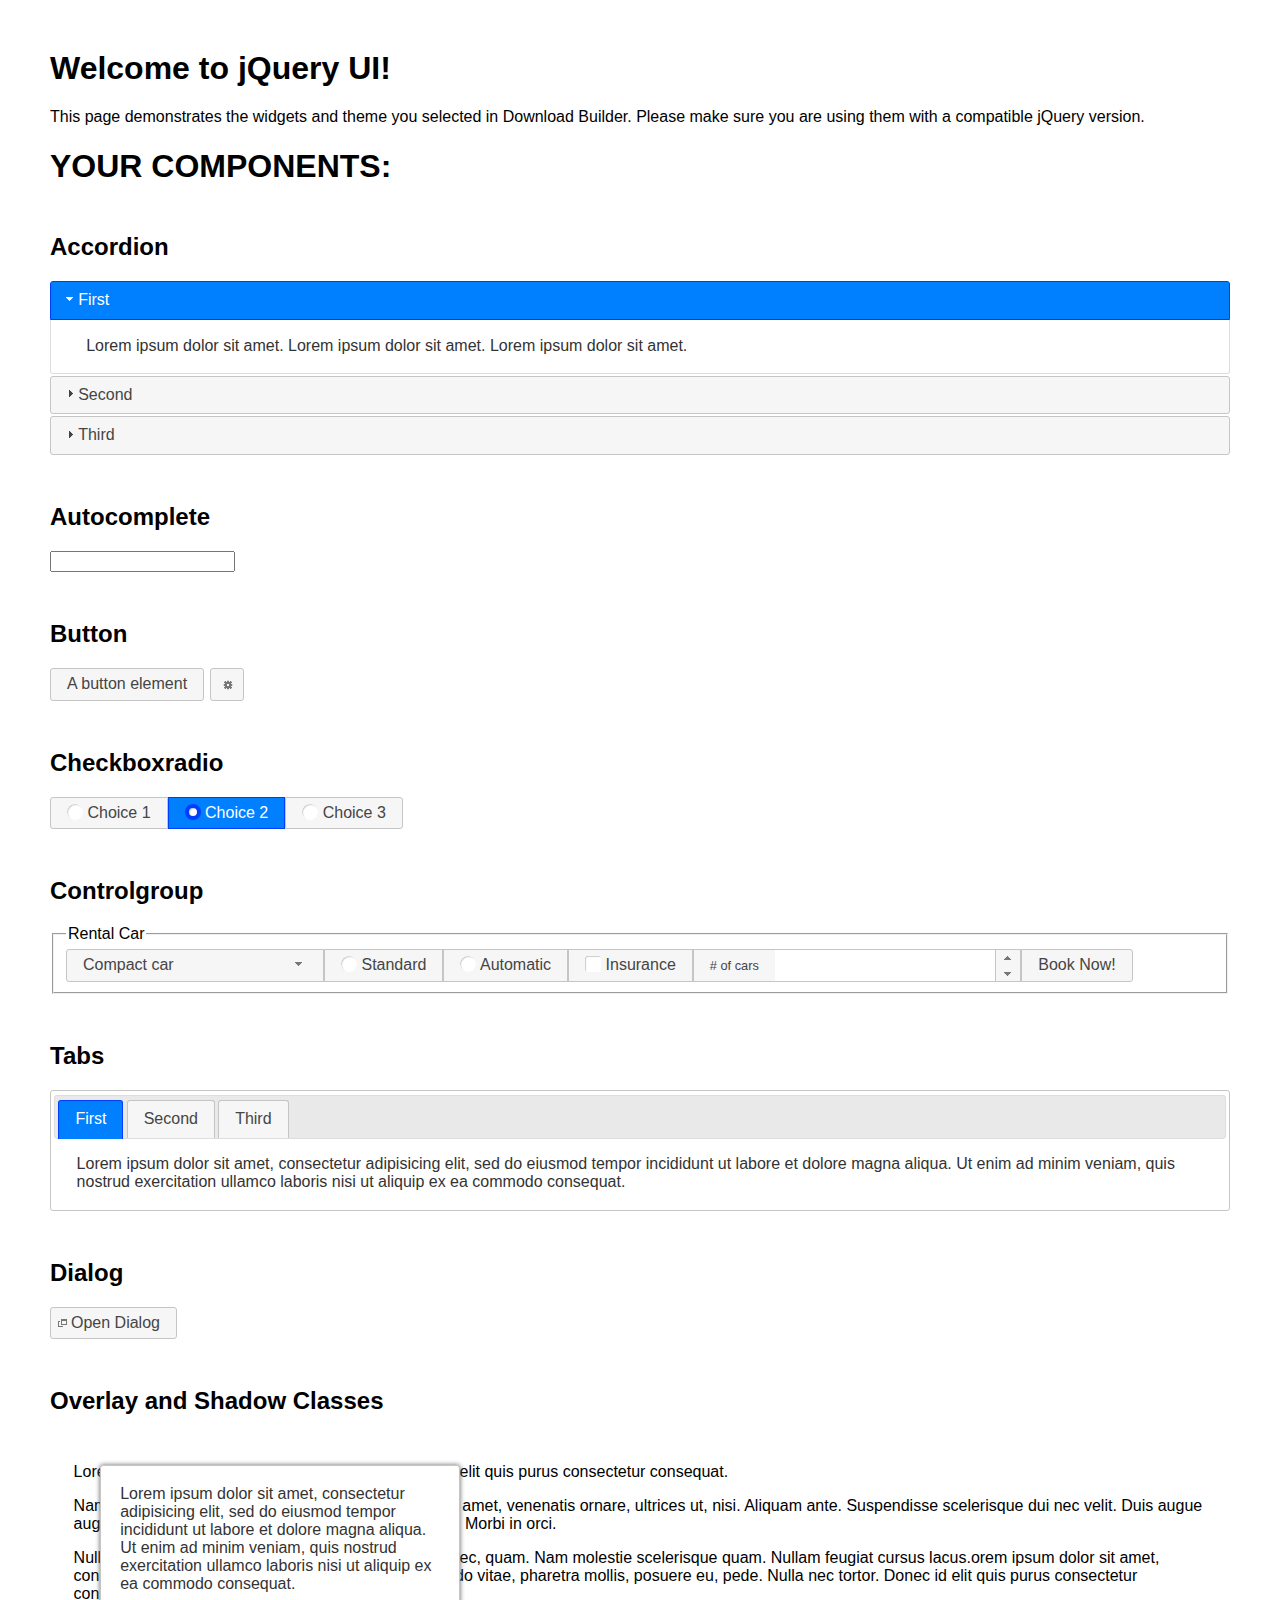
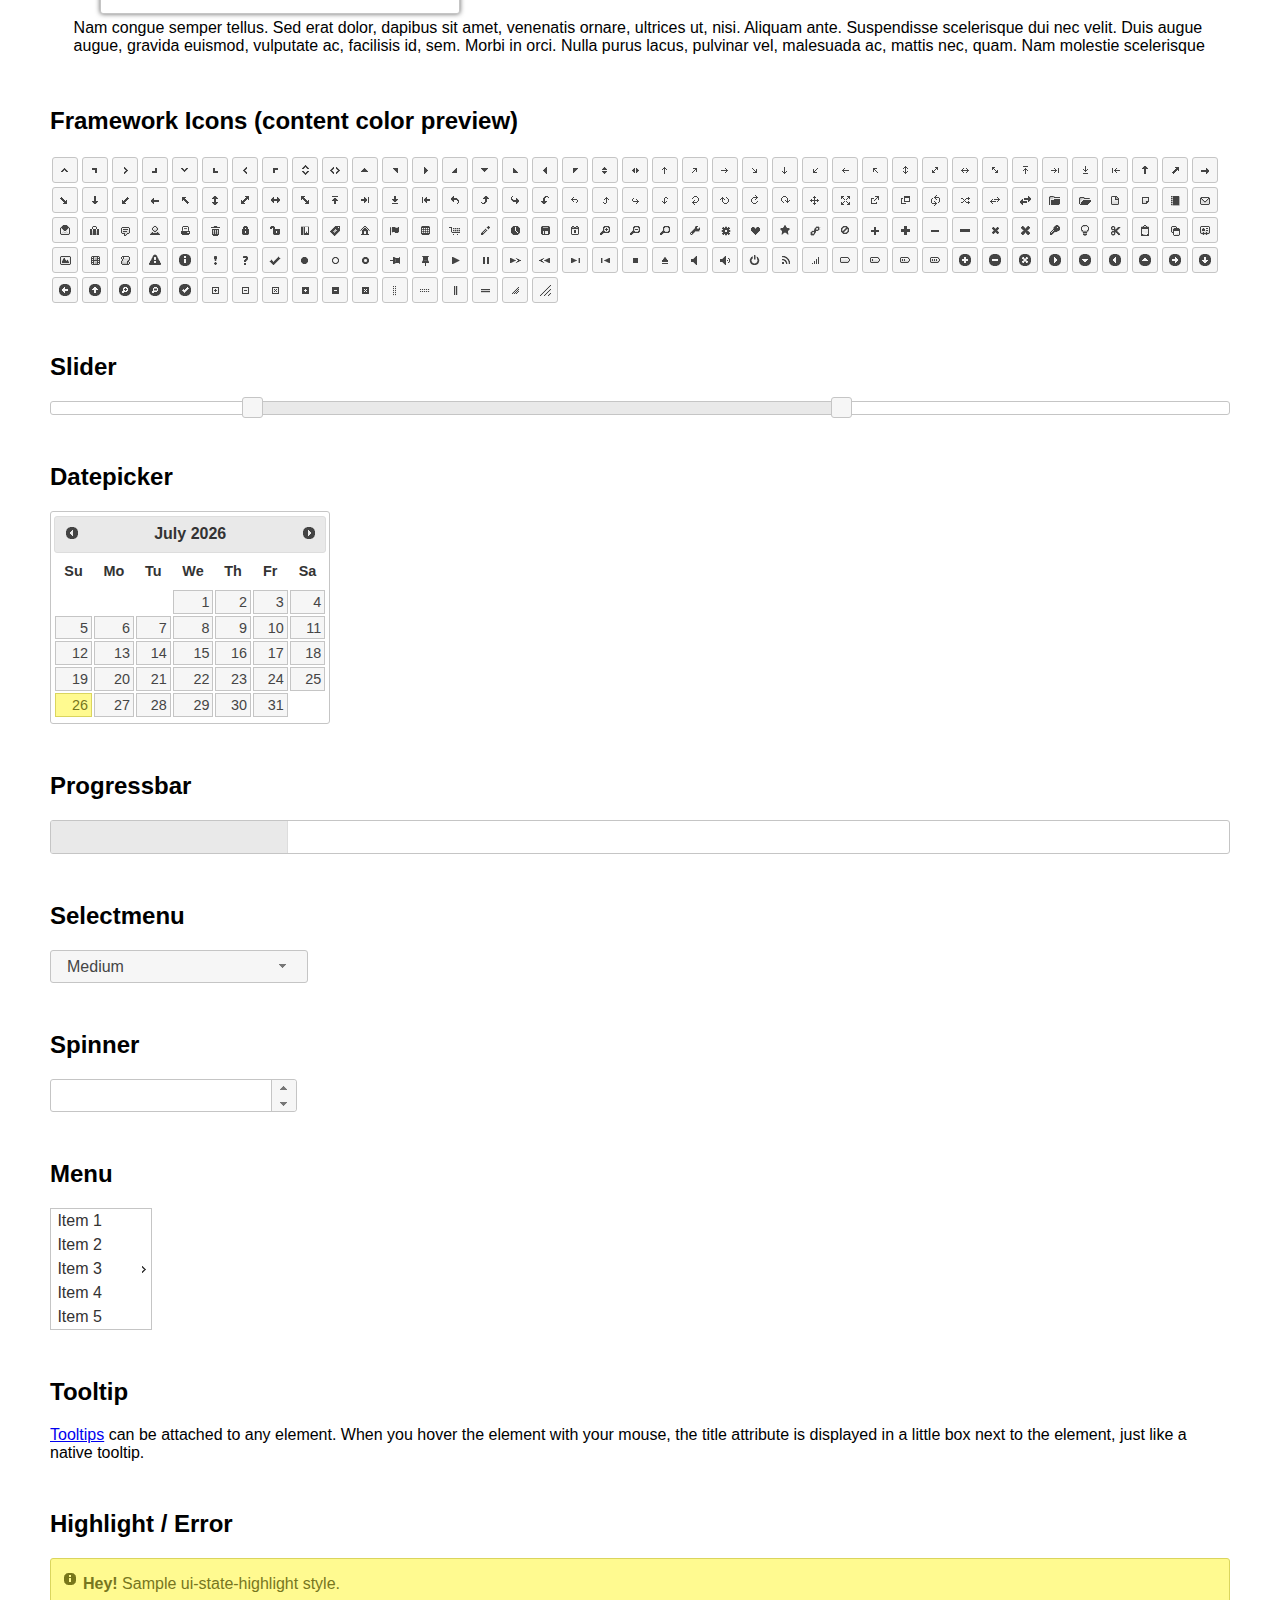
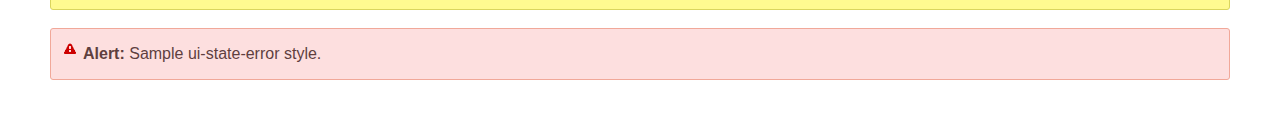
<file: mapping/static/jquery-ui-1.12.1/jquery-ui-1.12.1/index.html>
<!doctype html>
<html lang="us">
<head>
	<meta charset="utf-8">
	<title>jQuery UI Example Page</title>
	<link href="jquery-ui.css" rel="stylesheet">
	<style>
	body{
		font-family: "Trebuchet MS", sans-serif;
		margin: 50px;
	}
	.demoHeaders {
		margin-top: 2em;
	}
	#dialog-link {
		padding: .4em 1em .4em 20px;
		text-decoration: none;
		position: relative;
	}
	#dialog-link span.ui-icon {
		margin: 0 5px 0 0;
		position: absolute;
		left: .2em;
		top: 50%;
		margin-top: -8px;
	}
	#icons {
		margin: 0;
		padding: 0;
	}
	#icons li {
		margin: 2px;
		position: relative;
		padding: 4px 0;
		cursor: pointer;
		float: left;
		list-style: none;
	}
	#icons span.ui-icon {
		float: left;
		margin: 0 4px;
	}
	.fakewindowcontain .ui-widget-overlay {
		position: absolute;
	}
	select {
		width: 200px;
	}
	</style>
</head>
<body>

<h1>Welcome to jQuery UI!</h1>

<div class="ui-widget">
	<p>This page demonstrates the widgets and theme you selected in Download Builder. Please make sure you are using them with a compatible jQuery version.</p>
</div>

<h1>YOUR COMPONENTS:</h1>


<!-- Accordion -->
<h2 class="demoHeaders">Accordion</h2>
<div id="accordion">
	<h3>First</h3>
	<div>Lorem ipsum dolor sit amet. Lorem ipsum dolor sit amet. Lorem ipsum dolor sit amet.</div>
	<h3>Second</h3>
	<div>Phasellus mattis tincidunt nibh.</div>
	<h3>Third</h3>
	<div>Nam dui erat, auctor a, dignissim quis.</div>
</div>



<!-- Autocomplete -->
<h2 class="demoHeaders">Autocomplete</h2>
<div>
	<input id="autocomplete" title="type &quot;a&quot;">
</div>



<!-- Button -->
<h2 class="demoHeaders">Button</h2>
<button id="button">A button element</button>
<button id="button-icon">An icon-only button</button>



<!-- Checkboxradio -->
<h2 class="demoHeaders">Checkboxradio</h2>
<form style="margin-top: 1em;">
	<div id="radioset">
		<input type="radio" id="radio1" name="radio"><label for="radio1">Choice 1</label>
		<input type="radio" id="radio2" name="radio" checked="checked"><label for="radio2">Choice 2</label>
		<input type="radio" id="radio3" name="radio"><label for="radio3">Choice 3</label>
	</div>
</form>



<!-- Controlgroup -->
<h2 class="demoHeaders">Controlgroup</h2>
<fieldset>
	<legend>Rental Car</legend>
	<div id="controlgroup">
		<select id="car-type">
			<option>Compact car</option>
			<option>Midsize car</option>
			<option>Full size car</option>
			<option>SUV</option>
			<option>Luxury</option>
			<option>Truck</option>
			<option>Van</option>
		</select>
		<label for="transmission-standard">Standard</label>
		<input type="radio" name="transmission" id="transmission-standard">
		<label for="transmission-automatic">Automatic</label>
		<input type="radio" name="transmission" id="transmission-automatic">
		<label for="insurance">Insurance</label>
		<input type="checkbox" name="insurance" id="insurance">
		<label for="horizontal-spinner" class="ui-controlgroup-label"># of cars</label>
		<input id="horizontal-spinner" class="ui-spinner-input">
		<button>Book Now!</button>
	</div>
</fieldset>



<!-- Tabs -->
<h2 class="demoHeaders">Tabs</h2>
<div id="tabs">
	<ul>
		<li><a href="#tabs-1">First</a></li>
		<li><a href="#tabs-2">Second</a></li>
		<li><a href="#tabs-3">Third</a></li>
	</ul>
	<div id="tabs-1">Lorem ipsum dolor sit amet, consectetur adipisicing elit, sed do eiusmod tempor incididunt ut labore et dolore magna aliqua. Ut enim ad minim veniam, quis nostrud exercitation ullamco laboris nisi ut aliquip ex ea commodo consequat.</div>
	<div id="tabs-2">Phasellus mattis tincidunt nibh. Cras orci urna, blandit id, pretium vel, aliquet ornare, felis. Maecenas scelerisque sem non nisl. Fusce sed lorem in enim dictum bibendum.</div>
	<div id="tabs-3">Nam dui erat, auctor a, dignissim quis, sollicitudin eu, felis. Pellentesque nisi urna, interdum eget, sagittis et, consequat vestibulum, lacus. Mauris porttitor ullamcorper augue.</div>
</div>



<h2 class="demoHeaders">Dialog</h2>
<p>
	<button id="dialog-link" class="ui-button ui-corner-all ui-widget">
		<span class="ui-icon ui-icon-newwin"></span>Open Dialog
	</button>
</p>

<h2 class="demoHeaders">Overlay and Shadow Classes</h2>
<div style="position: relative; width: 96%; height: 200px; padding:1% 2%; overflow:hidden;" class="fakewindowcontain">
	<p>Lorem ipsum dolor sit amet,  Nulla nec tortor. Donec id elit quis purus consectetur consequat. </p><p>Nam congue semper tellus. Sed erat dolor, dapibus sit amet, venenatis ornare, ultrices ut, nisi. Aliquam ante. Suspendisse scelerisque dui nec velit. Duis augue augue, gravida euismod, vulputate ac, facilisis id, sem. Morbi in orci. </p><p>Nulla purus lacus, pulvinar vel, malesuada ac, mattis nec, quam. Nam molestie scelerisque quam. Nullam feugiat cursus lacus.orem ipsum dolor sit amet, consectetur adipiscing elit. Donec libero risus, commodo vitae, pharetra mollis, posuere eu, pede. Nulla nec tortor. Donec id elit quis purus consectetur consequat. </p><p>Nam congue semper tellus. Sed erat dolor, dapibus sit amet, venenatis ornare, ultrices ut, nisi. Aliquam ante. Suspendisse scelerisque dui nec velit. Duis augue augue, gravida euismod, vulputate ac, facilisis id, sem. Morbi in orci. Nulla purus lacus, pulvinar vel, malesuada ac, mattis nec, quam. Nam molestie scelerisque quam. </p><p>Nullam feugiat cursus lacus.orem ipsum dolor sit amet, consectetur adipiscing elit. Donec libero risus, commodo vitae, pharetra mollis, posuere eu, pede. Nulla nec tortor. Donec id elit quis purus consectetur consequat. Nam congue semper tellus. Sed erat dolor, dapibus sit amet, venenatis ornare, ultrices ut, nisi. Aliquam ante. </p><p>Suspendisse scelerisque dui nec velit. Duis augue augue, gravida euismod, vulputate ac, facilisis id, sem. Morbi in orci. Nulla purus lacus, pulvinar vel, malesuada ac, mattis nec, quam. Nam molestie scelerisque quam. Nullam feugiat cursus lacus.orem ipsum dolor sit amet, consectetur adipiscing elit. Donec libero risus, commodo vitae, pharetra mollis, posuere eu, pede. Nulla nec tortor. Donec id elit quis purus consectetur consequat. Nam congue semper tellus. Sed erat dolor, dapibus sit amet, venenatis ornare, ultrices ut, nisi. </p>

	<!-- ui-dialog -->
	<div class="ui-widget-overlay ui-front"></div>
	<div style="position: absolute; width: 320px; left: 50px; top: 30px; padding: 1.2em" class="ui-widget ui-front ui-widget-content ui-corner-all ui-widget-shadow">
		Lorem ipsum dolor sit amet, consectetur adipisicing elit, sed do eiusmod tempor incididunt ut labore et dolore magna aliqua. Ut enim ad minim veniam, quis nostrud exercitation ullamco laboris nisi ut aliquip ex ea commodo consequat.
	</div>

</div>

<!-- ui-dialog -->
<div id="dialog" title="Dialog Title">
	<p>Lorem ipsum dolor sit amet, consectetur adipisicing elit, sed do eiusmod tempor incididunt ut labore et dolore magna aliqua. Ut enim ad minim veniam, quis nostrud exercitation ullamco laboris nisi ut aliquip ex ea commodo consequat.</p>
</div>



<h2 class="demoHeaders">Framework Icons (content color preview)</h2>
<ul id="icons" class="ui-widget ui-helper-clearfix">
	<li class="ui-state-default ui-corner-all" title=".ui-icon-caret-1-n"><span class="ui-icon ui-icon-caret-1-n"></span></li>
	<li class="ui-state-default ui-corner-all" title=".ui-icon-caret-1-ne"><span class="ui-icon ui-icon-caret-1-ne"></span></li>
	<li class="ui-state-default ui-corner-all" title=".ui-icon-caret-1-e"><span class="ui-icon ui-icon-caret-1-e"></span></li>
	<li class="ui-state-default ui-corner-all" title=".ui-icon-caret-1-se"><span class="ui-icon ui-icon-caret-1-se"></span></li>
	<li class="ui-state-default ui-corner-all" title=".ui-icon-caret-1-s"><span class="ui-icon ui-icon-caret-1-s"></span></li>
	<li class="ui-state-default ui-corner-all" title=".ui-icon-caret-1-sw"><span class="ui-icon ui-icon-caret-1-sw"></span></li>
	<li class="ui-state-default ui-corner-all" title=".ui-icon-caret-1-w"><span class="ui-icon ui-icon-caret-1-w"></span></li>
	<li class="ui-state-default ui-corner-all" title=".ui-icon-caret-1-nw"><span class="ui-icon ui-icon-caret-1-nw"></span></li>
	<li class="ui-state-default ui-corner-all" title=".ui-icon-caret-2-n-s"><span class="ui-icon ui-icon-caret-2-n-s"></span></li>
	<li class="ui-state-default ui-corner-all" title=".ui-icon-caret-2-e-w"><span class="ui-icon ui-icon-caret-2-e-w"></span></li>
	<li class="ui-state-default ui-corner-all" title=".ui-icon-triangle-1-n"><span class="ui-icon ui-icon-triangle-1-n"></span></li>
	<li class="ui-state-default ui-corner-all" title=".ui-icon-triangle-1-ne"><span class="ui-icon ui-icon-triangle-1-ne"></span></li>
	<li class="ui-state-default ui-corner-all" title=".ui-icon-triangle-1-e"><span class="ui-icon ui-icon-triangle-1-e"></span></li>
	<li class="ui-state-default ui-corner-all" title=".ui-icon-triangle-1-se"><span class="ui-icon ui-icon-triangle-1-se"></span></li>
	<li class="ui-state-default ui-corner-all" title=".ui-icon-triangle-1-s"><span class="ui-icon ui-icon-triangle-1-s"></span></li>
	<li class="ui-state-default ui-corner-all" title=".ui-icon-triangle-1-sw"><span class="ui-icon ui-icon-triangle-1-sw"></span></li>
	<li class="ui-state-default ui-corner-all" title=".ui-icon-triangle-1-w"><span class="ui-icon ui-icon-triangle-1-w"></span></li>
	<li class="ui-state-default ui-corner-all" title=".ui-icon-triangle-1-nw"><span class="ui-icon ui-icon-triangle-1-nw"></span></li>
	<li class="ui-state-default ui-corner-all" title=".ui-icon-triangle-2-n-s"><span class="ui-icon ui-icon-triangle-2-n-s"></span></li>
	<li class="ui-state-default ui-corner-all" title=".ui-icon-triangle-2-e-w"><span class="ui-icon ui-icon-triangle-2-e-w"></span></li>
	<li class="ui-state-default ui-corner-all" title=".ui-icon-arrow-1-n"><span class="ui-icon ui-icon-arrow-1-n"></span></li>
	<li class="ui-state-default ui-corner-all" title=".ui-icon-arrow-1-ne"><span class="ui-icon ui-icon-arrow-1-ne"></span></li>
	<li class="ui-state-default ui-corner-all" title=".ui-icon-arrow-1-e"><span class="ui-icon ui-icon-arrow-1-e"></span></li>
	<li class="ui-state-default ui-corner-all" title=".ui-icon-arrow-1-se"><span class="ui-icon ui-icon-arrow-1-se"></span></li>
	<li class="ui-state-default ui-corner-all" title=".ui-icon-arrow-1-s"><span class="ui-icon ui-icon-arrow-1-s"></span></li>
	<li class="ui-state-default ui-corner-all" title=".ui-icon-arrow-1-sw"><span class="ui-icon ui-icon-arrow-1-sw"></span></li>
	<li class="ui-state-default ui-corner-all" title=".ui-icon-arrow-1-w"><span class="ui-icon ui-icon-arrow-1-w"></span></li>
	<li class="ui-state-default ui-corner-all" title=".ui-icon-arrow-1-nw"><span class="ui-icon ui-icon-arrow-1-nw"></span></li>
	<li class="ui-state-default ui-corner-all" title=".ui-icon-arrow-2-n-s"><span class="ui-icon ui-icon-arrow-2-n-s"></span></li>
	<li class="ui-state-default ui-corner-all" title=".ui-icon-arrow-2-ne-sw"><span class="ui-icon ui-icon-arrow-2-ne-sw"></span></li>
	<li class="ui-state-default ui-corner-all" title=".ui-icon-arrow-2-e-w"><span class="ui-icon ui-icon-arrow-2-e-w"></span></li>
	<li class="ui-state-default ui-corner-all" title=".ui-icon-arrow-2-se-nw"><span class="ui-icon ui-icon-arrow-2-se-nw"></span></li>
	<li class="ui-state-default ui-corner-all" title=".ui-icon-arrowstop-1-n"><span class="ui-icon ui-icon-arrowstop-1-n"></span></li>
	<li class="ui-state-default ui-corner-all" title=".ui-icon-arrowstop-1-e"><span class="ui-icon ui-icon-arrowstop-1-e"></span></li>
	<li class="ui-state-default ui-corner-all" title=".ui-icon-arrowstop-1-s"><span class="ui-icon ui-icon-arrowstop-1-s"></span></li>
	<li class="ui-state-default ui-corner-all" title=".ui-icon-arrowstop-1-w"><span class="ui-icon ui-icon-arrowstop-1-w"></span></li>
	<li class="ui-state-default ui-corner-all" title=".ui-icon-arrowthick-1-n"><span class="ui-icon ui-icon-arrowthick-1-n"></span></li>
	<li class="ui-state-default ui-corner-all" title=".ui-icon-arrowthick-1-ne"><span class="ui-icon ui-icon-arrowthick-1-ne"></span></li>
	<li class="ui-state-default ui-corner-all" title=".ui-icon-arrowthick-1-e"><span class="ui-icon ui-icon-arrowthick-1-e"></span></li>
	<li class="ui-state-default ui-corner-all" title=".ui-icon-arrowthick-1-se"><span class="ui-icon ui-icon-arrowthick-1-se"></span></li>
	<li class="ui-state-default ui-corner-all" title=".ui-icon-arrowthick-1-s"><span class="ui-icon ui-icon-arrowthick-1-s"></span></li>
	<li class="ui-state-default ui-corner-all" title=".ui-icon-arrowthick-1-sw"><span class="ui-icon ui-icon-arrowthick-1-sw"></span></li>
	<li class="ui-state-default ui-corner-all" title=".ui-icon-arrowthick-1-w"><span class="ui-icon ui-icon-arrowthick-1-w"></span></li>
	<li class="ui-state-default ui-corner-all" title=".ui-icon-arrowthick-1-nw"><span class="ui-icon ui-icon-arrowthick-1-nw"></span></li>
	<li class="ui-state-default ui-corner-all" title=".ui-icon-arrowthick-2-n-s"><span class="ui-icon ui-icon-arrowthick-2-n-s"></span></li>
	<li class="ui-state-default ui-corner-all" title=".ui-icon-arrowthick-2-ne-sw"><span class="ui-icon ui-icon-arrowthick-2-ne-sw"></span></li>
	<li class="ui-state-default ui-corner-all" title=".ui-icon-arrowthick-2-e-w"><span class="ui-icon ui-icon-arrowthick-2-e-w"></span></li>
	<li class="ui-state-default ui-corner-all" title=".ui-icon-arrowthick-2-se-nw"><span class="ui-icon ui-icon-arrowthick-2-se-nw"></span></li>
	<li class="ui-state-default ui-corner-all" title=".ui-icon-arrowthickstop-1-n"><span class="ui-icon ui-icon-arrowthickstop-1-n"></span></li>
	<li class="ui-state-default ui-corner-all" title=".ui-icon-arrowthickstop-1-e"><span class="ui-icon ui-icon-arrowthickstop-1-e"></span></li>
	<li class="ui-state-default ui-corner-all" title=".ui-icon-arrowthickstop-1-s"><span class="ui-icon ui-icon-arrowthickstop-1-s"></span></li>
	<li class="ui-state-default ui-corner-all" title=".ui-icon-arrowthickstop-1-w"><span class="ui-icon ui-icon-arrowthickstop-1-w"></span></li>
	<li class="ui-state-default ui-corner-all" title=".ui-icon-arrowreturnthick-1-w"><span class="ui-icon ui-icon-arrowreturnthick-1-w"></span></li>
	<li class="ui-state-default ui-corner-all" title=".ui-icon-arrowreturnthick-1-n"><span class="ui-icon ui-icon-arrowreturnthick-1-n"></span></li>
	<li class="ui-state-default ui-corner-all" title=".ui-icon-arrowreturnthick-1-e"><span class="ui-icon ui-icon-arrowreturnthick-1-e"></span></li>
	<li class="ui-state-default ui-corner-all" title=".ui-icon-arrowreturnthick-1-s"><span class="ui-icon ui-icon-arrowreturnthick-1-s"></span></li>
	<li class="ui-state-default ui-corner-all" title=".ui-icon-arrowreturn-1-w"><span class="ui-icon ui-icon-arrowreturn-1-w"></span></li>
	<li class="ui-state-default ui-corner-all" title=".ui-icon-arrowreturn-1-n"><span class="ui-icon ui-icon-arrowreturn-1-n"></span></li>
	<li class="ui-state-default ui-corner-all" title=".ui-icon-arrowreturn-1-e"><span class="ui-icon ui-icon-arrowreturn-1-e"></span></li>
	<li class="ui-state-default ui-corner-all" title=".ui-icon-arrowreturn-1-s"><span class="ui-icon ui-icon-arrowreturn-1-s"></span></li>
	<li class="ui-state-default ui-corner-all" title=".ui-icon-arrowrefresh-1-w"><span class="ui-icon ui-icon-arrowrefresh-1-w"></span></li>
	<li class="ui-state-default ui-corner-all" title=".ui-icon-arrowrefresh-1-n"><span class="ui-icon ui-icon-arrowrefresh-1-n"></span></li>
	<li class="ui-state-default ui-corner-all" title=".ui-icon-arrowrefresh-1-e"><span class="ui-icon ui-icon-arrowrefresh-1-e"></span></li>
	<li class="ui-state-default ui-corner-all" title=".ui-icon-arrowrefresh-1-s"><span class="ui-icon ui-icon-arrowrefresh-1-s"></span></li>
	<li class="ui-state-default ui-corner-all" title=".ui-icon-arrow-4"><span class="ui-icon ui-icon-arrow-4"></span></li>
	<li class="ui-state-default ui-corner-all" title=".ui-icon-arrow-4-diag"><span class="ui-icon ui-icon-arrow-4-diag"></span></li>
	<li class="ui-state-default ui-corner-all" title=".ui-icon-extlink"><span class="ui-icon ui-icon-extlink"></span></li>
	<li class="ui-state-default ui-corner-all" title=".ui-icon-newwin"><span class="ui-icon ui-icon-newwin"></span></li>
	<li class="ui-state-default ui-corner-all" title=".ui-icon-refresh"><span class="ui-icon ui-icon-refresh"></span></li>
	<li class="ui-state-default ui-corner-all" title=".ui-icon-shuffle"><span class="ui-icon ui-icon-shuffle"></span></li>
	<li class="ui-state-default ui-corner-all" title=".ui-icon-transfer-e-w"><span class="ui-icon ui-icon-transfer-e-w"></span></li>
	<li class="ui-state-default ui-corner-all" title=".ui-icon-transferthick-e-w"><span class="ui-icon ui-icon-transferthick-e-w"></span></li>
	<li class="ui-state-default ui-corner-all" title=".ui-icon-folder-collapsed"><span class="ui-icon ui-icon-folder-collapsed"></span></li>
	<li class="ui-state-default ui-corner-all" title=".ui-icon-folder-open"><span class="ui-icon ui-icon-folder-open"></span></li>
	<li class="ui-state-default ui-corner-all" title=".ui-icon-document"><span class="ui-icon ui-icon-document"></span></li>
	<li class="ui-state-default ui-corner-all" title=".ui-icon-document-b"><span class="ui-icon ui-icon-document-b"></span></li>
	<li class="ui-state-default ui-corner-all" title=".ui-icon-note"><span class="ui-icon ui-icon-note"></span></li>
	<li class="ui-state-default ui-corner-all" title=".ui-icon-mail-closed"><span class="ui-icon ui-icon-mail-closed"></span></li>
	<li class="ui-state-default ui-corner-all" title=".ui-icon-mail-open"><span class="ui-icon ui-icon-mail-open"></span></li>
	<li class="ui-state-default ui-corner-all" title=".ui-icon-suitcase"><span class="ui-icon ui-icon-suitcase"></span></li>
	<li class="ui-state-default ui-corner-all" title=".ui-icon-comment"><span class="ui-icon ui-icon-comment"></span></li>
	<li class="ui-state-default ui-corner-all" title=".ui-icon-person"><span class="ui-icon ui-icon-person"></span></li>
	<li class="ui-state-default ui-corner-all" title=".ui-icon-print"><span class="ui-icon ui-icon-print"></span></li>
	<li class="ui-state-default ui-corner-all" title=".ui-icon-trash"><span class="ui-icon ui-icon-trash"></span></li>
	<li class="ui-state-default ui-corner-all" title=".ui-icon-locked"><span class="ui-icon ui-icon-locked"></span></li>
	<li class="ui-state-default ui-corner-all" title=".ui-icon-unlocked"><span class="ui-icon ui-icon-unlocked"></span></li>
	<li class="ui-state-default ui-corner-all" title=".ui-icon-bookmark"><span class="ui-icon ui-icon-bookmark"></span></li>
	<li class="ui-state-default ui-corner-all" title=".ui-icon-tag"><span class="ui-icon ui-icon-tag"></span></li>
	<li class="ui-state-default ui-corner-all" title=".ui-icon-home"><span class="ui-icon ui-icon-home"></span></li>
	<li class="ui-state-default ui-corner-all" title=".ui-icon-flag"><span class="ui-icon ui-icon-flag"></span></li>
	<li class="ui-state-default ui-corner-all" title=".ui-icon-calculator"><span class="ui-icon ui-icon-calculator"></span></li>
	<li class="ui-state-default ui-corner-all" title=".ui-icon-cart"><span class="ui-icon ui-icon-cart"></span></li>
	<li class="ui-state-default ui-corner-all" title=".ui-icon-pencil"><span class="ui-icon ui-icon-pencil"></span></li>
	<li class="ui-state-default ui-corner-all" title=".ui-icon-clock"><span class="ui-icon ui-icon-clock"></span></li>
	<li class="ui-state-default ui-corner-all" title=".ui-icon-disk"><span class="ui-icon ui-icon-disk"></span></li>
	<li class="ui-state-default ui-corner-all" title=".ui-icon-calendar"><span class="ui-icon ui-icon-calendar"></span></li>
	<li class="ui-state-default ui-corner-all" title=".ui-icon-zoomin"><span class="ui-icon ui-icon-zoomin"></span></li>
	<li class="ui-state-default ui-corner-all" title=".ui-icon-zoomout"><span class="ui-icon ui-icon-zoomout"></span></li>
	<li class="ui-state-default ui-corner-all" title=".ui-icon-search"><span class="ui-icon ui-icon-search"></span></li>
	<li class="ui-state-default ui-corner-all" title=".ui-icon-wrench"><span class="ui-icon ui-icon-wrench"></span></li>
	<li class="ui-state-default ui-corner-all" title=".ui-icon-gear"><span class="ui-icon ui-icon-gear"></span></li>
	<li class="ui-state-default ui-corner-all" title=".ui-icon-heart"><span class="ui-icon ui-icon-heart"></span></li>
	<li class="ui-state-default ui-corner-all" title=".ui-icon-star"><span class="ui-icon ui-icon-star"></span></li>
	<li class="ui-state-default ui-corner-all" title=".ui-icon-link"><span class="ui-icon ui-icon-link"></span></li>
	<li class="ui-state-default ui-corner-all" title=".ui-icon-cancel"><span class="ui-icon ui-icon-cancel"></span></li>
	<li class="ui-state-default ui-corner-all" title=".ui-icon-plus"><span class="ui-icon ui-icon-plus"></span></li>
	<li class="ui-state-default ui-corner-all" title=".ui-icon-plusthick"><span class="ui-icon ui-icon-plusthick"></span></li>
	<li class="ui-state-default ui-corner-all" title=".ui-icon-minus"><span class="ui-icon ui-icon-minus"></span></li>
	<li class="ui-state-default ui-corner-all" title=".ui-icon-minusthick"><span class="ui-icon ui-icon-minusthick"></span></li>
	<li class="ui-state-default ui-corner-all" title=".ui-icon-close"><span class="ui-icon ui-icon-close"></span></li>
	<li class="ui-state-default ui-corner-all" title=".ui-icon-closethick"><span class="ui-icon ui-icon-closethick"></span></li>
	<li class="ui-state-default ui-corner-all" title=".ui-icon-key"><span class="ui-icon ui-icon-key"></span></li>
	<li class="ui-state-default ui-corner-all" title=".ui-icon-lightbulb"><span class="ui-icon ui-icon-lightbulb"></span></li>
	<li class="ui-state-default ui-corner-all" title=".ui-icon-scissors"><span class="ui-icon ui-icon-scissors"></span></li>
	<li class="ui-state-default ui-corner-all" title=".ui-icon-clipboard"><span class="ui-icon ui-icon-clipboard"></span></li>
	<li class="ui-state-default ui-corner-all" title=".ui-icon-copy"><span class="ui-icon ui-icon-copy"></span></li>
	<li class="ui-state-default ui-corner-all" title=".ui-icon-contact"><span class="ui-icon ui-icon-contact"></span></li>
	<li class="ui-state-default ui-corner-all" title=".ui-icon-image"><span class="ui-icon ui-icon-image"></span></li>
	<li class="ui-state-default ui-corner-all" title=".ui-icon-video"><span class="ui-icon ui-icon-video"></span></li>
	<li class="ui-state-default ui-corner-all" title=".ui-icon-script"><span class="ui-icon ui-icon-script"></span></li>
	<li class="ui-state-default ui-corner-all" title=".ui-icon-alert"><span class="ui-icon ui-icon-alert"></span></li>
	<li class="ui-state-default ui-corner-all" title=".ui-icon-info"><span class="ui-icon ui-icon-info"></span></li>
	<li class="ui-state-default ui-corner-all" title=".ui-icon-notice"><span class="ui-icon ui-icon-notice"></span></li>
	<li class="ui-state-default ui-corner-all" title=".ui-icon-help"><span class="ui-icon ui-icon-help"></span></li>
	<li class="ui-state-default ui-corner-all" title=".ui-icon-check"><span class="ui-icon ui-icon-check"></span></li>
	<li class="ui-state-default ui-corner-all" title=".ui-icon-bullet"><span class="ui-icon ui-icon-bullet"></span></li>
	<li class="ui-state-default ui-corner-all" title=".ui-icon-radio-off"><span class="ui-icon ui-icon-radio-off"></span></li>
	<li class="ui-state-default ui-corner-all" title=".ui-icon-radio-on"><span class="ui-icon ui-icon-radio-on"></span></li>
	<li class="ui-state-default ui-corner-all" title=".ui-icon-pin-w"><span class="ui-icon ui-icon-pin-w"></span></li>
	<li class="ui-state-default ui-corner-all" title=".ui-icon-pin-s"><span class="ui-icon ui-icon-pin-s"></span></li>
	<li class="ui-state-default ui-corner-all" title=".ui-icon-play"><span class="ui-icon ui-icon-play"></span></li>
	<li class="ui-state-default ui-corner-all" title=".ui-icon-pause"><span class="ui-icon ui-icon-pause"></span></li>
	<li class="ui-state-default ui-corner-all" title=".ui-icon-seek-next"><span class="ui-icon ui-icon-seek-next"></span></li>
	<li class="ui-state-default ui-corner-all" title=".ui-icon-seek-prev"><span class="ui-icon ui-icon-seek-prev"></span></li>
	<li class="ui-state-default ui-corner-all" title=".ui-icon-seek-end"><span class="ui-icon ui-icon-seek-end"></span></li>
	<li class="ui-state-default ui-corner-all" title=".ui-icon-seek-first"><span class="ui-icon ui-icon-seek-first"></span></li>
	<li class="ui-state-default ui-corner-all" title=".ui-icon-stop"><span class="ui-icon ui-icon-stop"></span></li>
	<li class="ui-state-default ui-corner-all" title=".ui-icon-eject"><span class="ui-icon ui-icon-eject"></span></li>
	<li class="ui-state-default ui-corner-all" title=".ui-icon-volume-off"><span class="ui-icon ui-icon-volume-off"></span></li>
	<li class="ui-state-default ui-corner-all" title=".ui-icon-volume-on"><span class="ui-icon ui-icon-volume-on"></span></li>
	<li class="ui-state-default ui-corner-all" title=".ui-icon-power"><span class="ui-icon ui-icon-power"></span></li>
	<li class="ui-state-default ui-corner-all" title=".ui-icon-signal-diag"><span class="ui-icon ui-icon-signal-diag"></span></li>
	<li class="ui-state-default ui-corner-all" title=".ui-icon-signal"><span class="ui-icon ui-icon-signal"></span></li>
	<li class="ui-state-default ui-corner-all" title=".ui-icon-battery-0"><span class="ui-icon ui-icon-battery-0"></span></li>
	<li class="ui-state-default ui-corner-all" title=".ui-icon-battery-1"><span class="ui-icon ui-icon-battery-1"></span></li>
	<li class="ui-state-default ui-corner-all" title=".ui-icon-battery-2"><span class="ui-icon ui-icon-battery-2"></span></li>
	<li class="ui-state-default ui-corner-all" title=".ui-icon-battery-3"><span class="ui-icon ui-icon-battery-3"></span></li>
	<li class="ui-state-default ui-corner-all" title=".ui-icon-circle-plus"><span class="ui-icon ui-icon-circle-plus"></span></li>
	<li class="ui-state-default ui-corner-all" title=".ui-icon-circle-minus"><span class="ui-icon ui-icon-circle-minus"></span></li>
	<li class="ui-state-default ui-corner-all" title=".ui-icon-circle-close"><span class="ui-icon ui-icon-circle-close"></span></li>
	<li class="ui-state-default ui-corner-all" title=".ui-icon-circle-triangle-e"><span class="ui-icon ui-icon-circle-triangle-e"></span></li>
	<li class="ui-state-default ui-corner-all" title=".ui-icon-circle-triangle-s"><span class="ui-icon ui-icon-circle-triangle-s"></span></li>
	<li class="ui-state-default ui-corner-all" title=".ui-icon-circle-triangle-w"><span class="ui-icon ui-icon-circle-triangle-w"></span></li>
	<li class="ui-state-default ui-corner-all" title=".ui-icon-circle-triangle-n"><span class="ui-icon ui-icon-circle-triangle-n"></span></li>
	<li class="ui-state-default ui-corner-all" title=".ui-icon-circle-arrow-e"><span class="ui-icon ui-icon-circle-arrow-e"></span></li>
	<li class="ui-state-default ui-corner-all" title=".ui-icon-circle-arrow-s"><span class="ui-icon ui-icon-circle-arrow-s"></span></li>
	<li class="ui-state-default ui-corner-all" title=".ui-icon-circle-arrow-w"><span class="ui-icon ui-icon-circle-arrow-w"></span></li>
	<li class="ui-state-default ui-corner-all" title=".ui-icon-circle-arrow-n"><span class="ui-icon ui-icon-circle-arrow-n"></span></li>
	<li class="ui-state-default ui-corner-all" title=".ui-icon-circle-zoomin"><span class="ui-icon ui-icon-circle-zoomin"></span></li>
	<li class="ui-state-default ui-corner-all" title=".ui-icon-circle-zoomout"><span class="ui-icon ui-icon-circle-zoomout"></span></li>
	<li class="ui-state-default ui-corner-all" title=".ui-icon-circle-check"><span class="ui-icon ui-icon-circle-check"></span></li>
	<li class="ui-state-default ui-corner-all" title=".ui-icon-circlesmall-plus"><span class="ui-icon ui-icon-circlesmall-plus"></span></li>
	<li class="ui-state-default ui-corner-all" title=".ui-icon-circlesmall-minus"><span class="ui-icon ui-icon-circlesmall-minus"></span></li>
	<li class="ui-state-default ui-corner-all" title=".ui-icon-circlesmall-close"><span class="ui-icon ui-icon-circlesmall-close"></span></li>
	<li class="ui-state-default ui-corner-all" title=".ui-icon-squaresmall-plus"><span class="ui-icon ui-icon-squaresmall-plus"></span></li>
	<li class="ui-state-default ui-corner-all" title=".ui-icon-squaresmall-minus"><span class="ui-icon ui-icon-squaresmall-minus"></span></li>
	<li class="ui-state-default ui-corner-all" title=".ui-icon-squaresmall-close"><span class="ui-icon ui-icon-squaresmall-close"></span></li>
	<li class="ui-state-default ui-corner-all" title=".ui-icon-grip-dotted-vertical"><span class="ui-icon ui-icon-grip-dotted-vertical"></span></li>
	<li class="ui-state-default ui-corner-all" title=".ui-icon-grip-dotted-horizontal"><span class="ui-icon ui-icon-grip-dotted-horizontal"></span></li>
	<li class="ui-state-default ui-corner-all" title=".ui-icon-grip-solid-vertical"><span class="ui-icon ui-icon-grip-solid-vertical"></span></li>
	<li class="ui-state-default ui-corner-all" title=".ui-icon-grip-solid-horizontal"><span class="ui-icon ui-icon-grip-solid-horizontal"></span></li>
	<li class="ui-state-default ui-corner-all" title=".ui-icon-gripsmall-diagonal-se"><span class="ui-icon ui-icon-gripsmall-diagonal-se"></span></li>
	<li class="ui-state-default ui-corner-all" title=".ui-icon-grip-diagonal-se"><span class="ui-icon ui-icon-grip-diagonal-se"></span></li>
</ul>


<!-- Slider -->
<h2 class="demoHeaders">Slider</h2>
<div id="slider"></div>



<!-- Datepicker -->
<h2 class="demoHeaders">Datepicker</h2>
<div id="datepicker"></div>



<!-- Progressbar -->
<h2 class="demoHeaders">Progressbar</h2>
<div id="progressbar"></div>



<!-- Progressbar -->
<h2 class="demoHeaders">Selectmenu</h2>
<select id="selectmenu">
	<option>Slower</option>
	<option>Slow</option>
	<option selected="selected">Medium</option>
	<option>Fast</option>
	<option>Faster</option>
</select>



<!-- Spinner -->
<h2 class="demoHeaders">Spinner</h2>
<input id="spinner">



<!-- Menu -->
<h2 class="demoHeaders">Menu</h2>
<ul style="width:100px;" id="menu">
	<li><div>Item 1</div></li>
	<li><div>Item 2</div></li>
	<li><div>Item 3</div>
		<ul>
			<li><div>Item 3-1</div></li>
			<li><div>Item 3-2</div></li>
			<li><div>Item 3-3</div></li>
			<li><div>Item 3-4</div></li>
			<li><div>Item 3-5</div></li>
		</ul>
	</li>
	<li><div>Item 4</div></li>
	<li><div>Item 5</div></li>
</ul>



<!-- Tooltip -->
<h2 class="demoHeaders">Tooltip</h2>
<p id="tooltip">
	<a href="#" title="That&apos;s what this widget is">Tooltips</a> can be attached to any element. When you hover
the element with your mouse, the title attribute is displayed in a little box next to the element, just like a native tooltip.
</p>


<!-- Highlight / Error -->
<h2 class="demoHeaders">Highlight / Error</h2>
<div class="ui-widget">
	<div class="ui-state-highlight ui-corner-all" style="margin-top: 20px; padding: 0 .7em;">
		<p><span class="ui-icon ui-icon-info" style="float: left; margin-right: .3em;"></span>
		<strong>Hey!</strong> Sample ui-state-highlight style.</p>
	</div>
</div>
<br>
<div class="ui-widget">
	<div class="ui-state-error ui-corner-all" style="padding: 0 .7em;">
		<p><span class="ui-icon ui-icon-alert" style="float: left; margin-right: .3em;"></span>
		<strong>Alert:</strong> Sample ui-state-error style.</p>
	</div>
</div>

<script src="external/jquery/jquery.js"></script>
<script src="jquery-ui.js"></script>
<script>

$( "#accordion" ).accordion();



var availableTags = [
	"ActionScript",
	"AppleScript",
	"Asp",
	"BASIC",
	"C",
	"C++",
	"Clojure",
	"COBOL",
	"ColdFusion",
	"Erlang",
	"Fortran",
	"Groovy",
	"Haskell",
	"Java",
	"JavaScript",
	"Lisp",
	"Perl",
	"PHP",
	"Python",
	"Ruby",
	"Scala",
	"Scheme"
];
$( "#autocomplete" ).autocomplete({
	source: availableTags
});



$( "#button" ).button();
$( "#button-icon" ).button({
	icon: "ui-icon-gear",
	showLabel: false
});



$( "#radioset" ).buttonset();



$( "#controlgroup" ).controlgroup();



$( "#tabs" ).tabs();



$( "#dialog" ).dialog({
	autoOpen: false,
	width: 400,
	buttons: [
		{
			text: "Ok",
			click: function() {
				$( this ).dialog( "close" );
			}
		},
		{
			text: "Cancel",
			click: function() {
				$( this ).dialog( "close" );
			}
		}
	]
});

// Link to open the dialog
$( "#dialog-link" ).click(function( event ) {
	$( "#dialog" ).dialog( "open" );
	event.preventDefault();
});



$( "#datepicker" ).datepicker({
	inline: true
});



$( "#slider" ).slider({
	range: true,
	values: [ 17, 67 ]
});



$( "#progressbar" ).progressbar({
	value: 20
});



$( "#spinner" ).spinner();



$( "#menu" ).menu();



$( "#tooltip" ).tooltip();



$( "#selectmenu" ).selectmenu();


// Hover states on the static widgets
$( "#dialog-link, #icons li" ).hover(
	function() {
		$( this ).addClass( "ui-state-hover" );
	},
	function() {
		$( this ).removeClass( "ui-state-hover" );
	}
);
</script>
</body>
</html>
</file>
